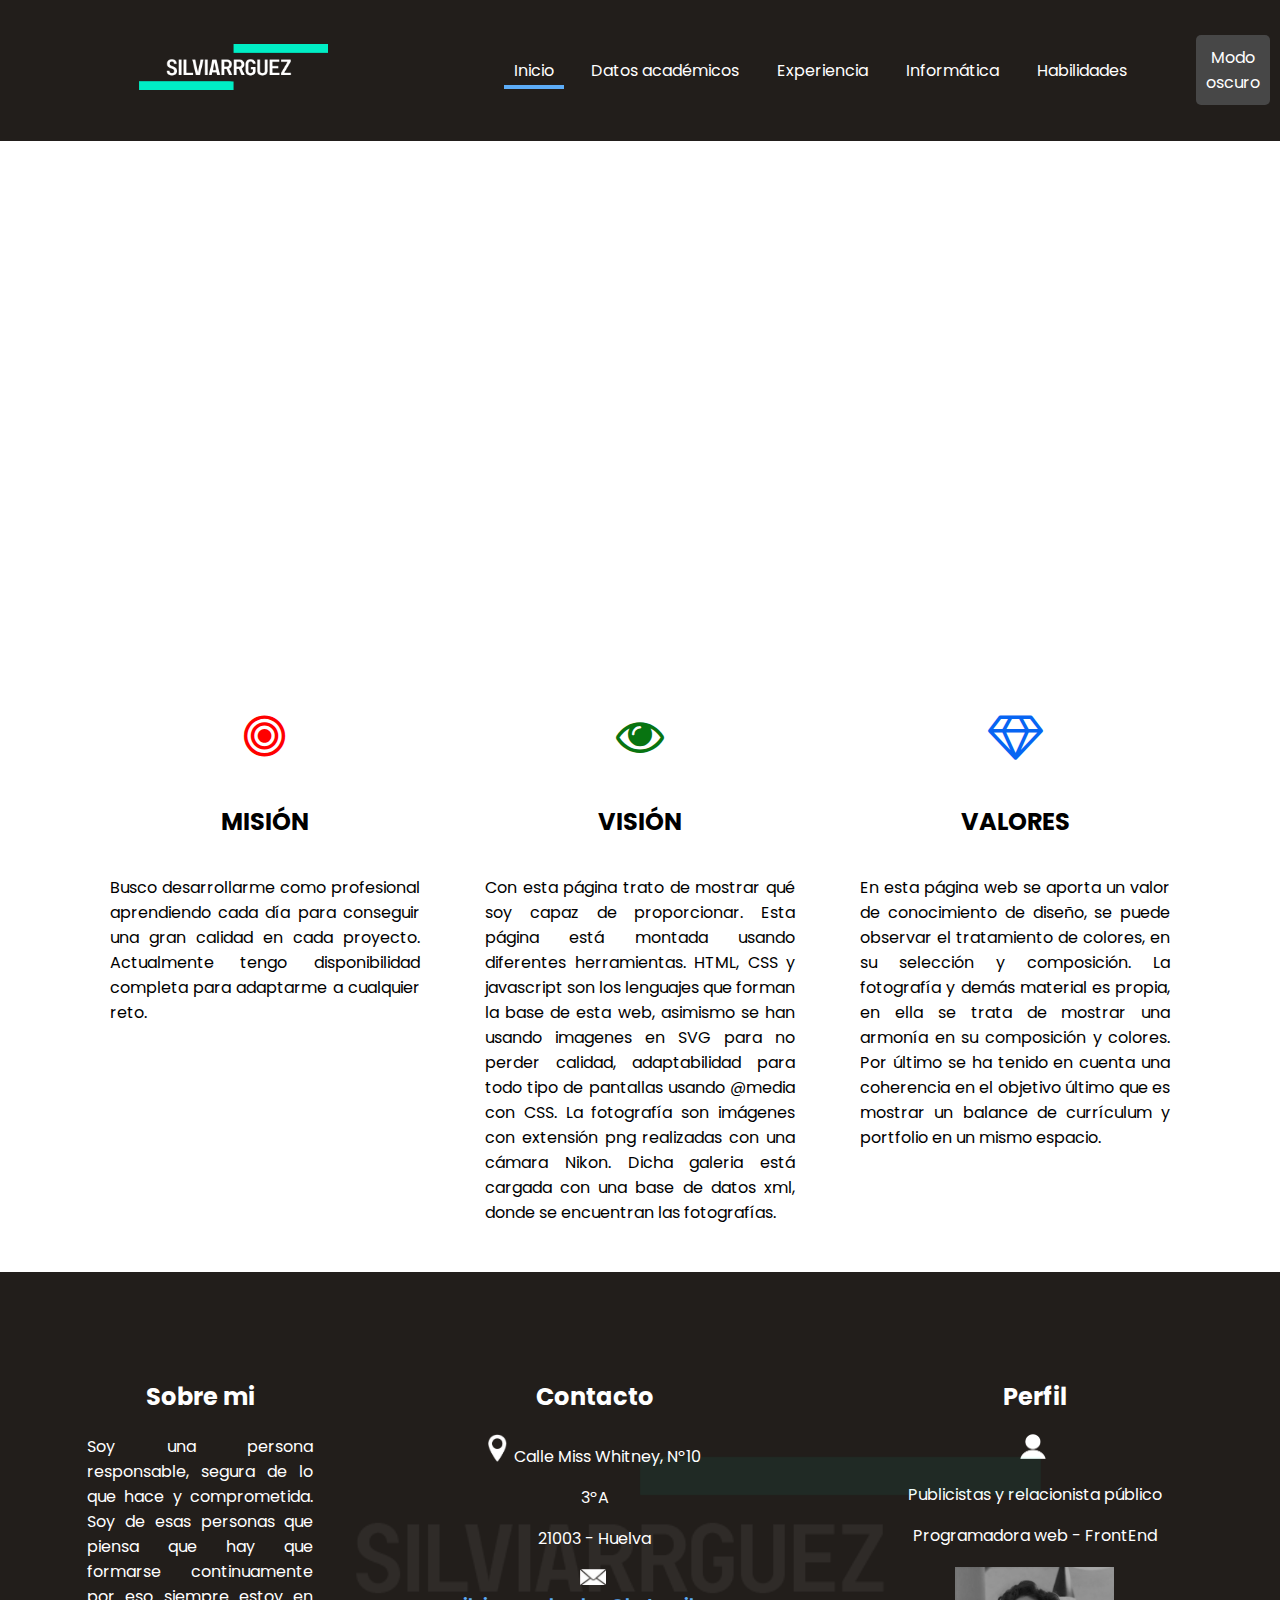
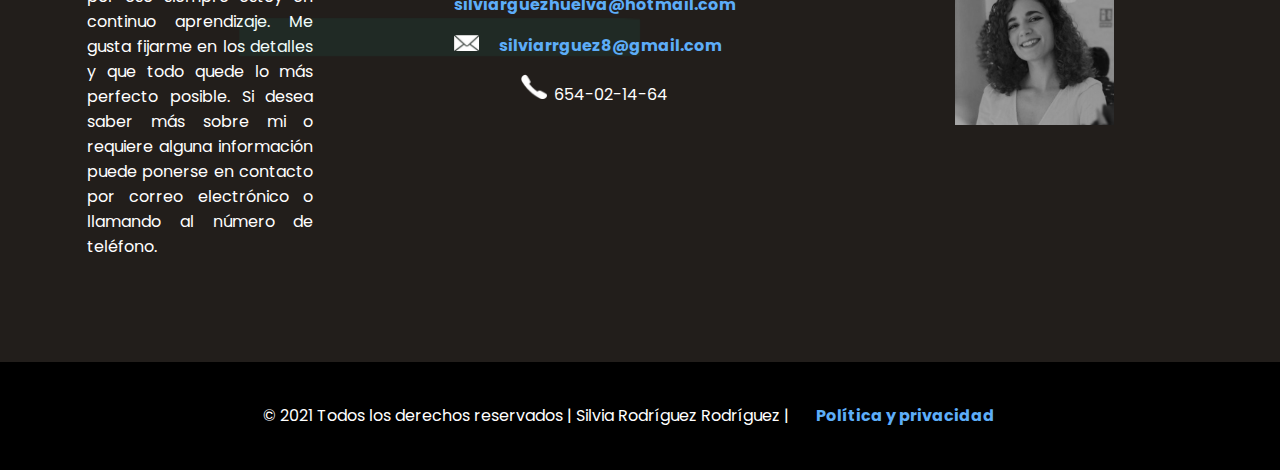
<file: index.html>
<!DOCTYPE html>
<html lang="en">

<head>
  <meta charset="UTF-8">
  <meta http-equiv="X-UA-Compatible" content="IE=edge">
  <meta name="viewport" content="width=device-width, initial-scale=1.0">
  <link rel="stylesheet" href="https://cdnjs.cloudflare.com/ajax/libs/font-awesome/4.7.0/css/font-awesome.min.css">

  <link rel="stylesheet" href="estilo/styles.css">
  <script src="javascript/javascript.js"></script>
  

  <link rel="preconnect" href="https://fonts.gstatic.com">
   <!-- <link href="https://fonts.googleapis.com/css2?family=Roboto:wght@100&display=swap" rel="stylesheet"> -->
  <link href="https://fonts.googleapis.com/css2?family=Poppins&display=swap" rel="stylesheet">

  <title>CV Silvia R. - Inicio</title>

</head>

<body>
  <header>
    <a href="index.html"><img class="mPersonal" src="logo/marcaB-personal.png"></a>

    <menu>
      <a href="index.html" class="active">Inicio</a>
      <a href="academicos.html">Datos académicos</a>
      <a href="experiencia.html">Experiencia</a>
      <a href="informatica.html">Informática</a>
      <a href="habilidades.html">Habilidades</a>
    </menu>

    <div>
      <button class="btn" onclick="modos()">Modo oscuro</button>
    </div>
  </header>

  <!-- texto de mision, vision y valores -->
  <div class="inicio"></div>

  <div class="centrado">
    <div class="parraf animado">
      <div class="fa fa-bullseye" style="font-size:48px;color:red; text-align: center;"></div><br>
      <h2>MISIÓN</h2>
      <p>Busco desarrollarme como profesional aprendiendo cada día para conseguir una gran calidad en cada proyecto.
        Actualmente tengo disponibilidad completa para adaptarme a cualquier reto.
      </p>

    </div>

    <div class="parraf animado">
      <div class="fa fa-eye" style="font-size:48px; color:rgb(8, 116, 17); text-align: center;"></div><br>
      <h2>VISIÓN</h2>
      <p>Con esta página trato de mostrar qué soy capaz de proporcionar. Esta página está montada usando diferentes
        herramientas. HTML, CSS y javascript son los lenguajes que forman la base de esta web, asimismo se han usando
        imagenes en SVG para no perder calidad, adaptabilidad para todo tipo de pantallas usando @media con CSS.
        La fotografía son imágenes con extensión png realizadas con una cámara Nikon. Dicha galeria está cargada
        con una base de datos xml, donde se encuentran las fotografías.
      </p>

    </div>

    <div class="parraf animado">
      <div class="fa fa-diamond" style="font-size:48px;color:rgb(7, 101, 243); text-align: center;"></div><br>
      <h2>VALORES</h2>
      <p>En esta página web se aporta un valor de conocimiento de diseño, se puede observar el tratamiento de colores,
        en su selección y composición. La fotografía y demás material es propia, en ella se trata de mostrar una armonía
        en su composición y colores. Por último se ha tenido en cuenta una coherencia en el objetivo último que es 
        mostrar un balance de currículum y portfolio en un mismo espacio.
      </p>

    </div>

  </div>

 <!-- footer completo -->
 <footer>
  <div class="container-body">
    <img id="logopie" src="logo/marcaB-personal.png" alt="logo empresa Silvia Rodríguez Rodríguez">
    <div class="colum1">
      <h2>Sobre mi</h2>
      <p>Soy una persona responsable, segura de lo que hace y comprometida. Soy de esas personas que piensa
        que hay que formarse continuamente por eso siempre estoy en continuo aprendizaje. Me gusta fijarme
        en los detalles y que todo quede lo más perfecto posible.
        Si desea saber más sobre mi o requiere alguna información puede ponerse en contacto por correo electrónico
        o llamando al número de teléfono.
      </p>
    </div>

    <div class="colum2">
      <h2>Contacto</h2>
      <div class="row">


        <p> <img src="iconos/icono-sitio.png" style="width: 6%; margin-right: 1%;" alt="ubicacion"> Calle Miss
          Whitney, Nº10</p>
        <p>3ºA</p>
        <p> 21003 - Huelva</p>

        <p> <img src="iconos/icono-correo.png" style="width: 8%; margin-right: 1%;" alt="correo"><b>
            <a style="color:#5DADF8;" href="mailto:silviarguezhuelva@hotmail.com"> silviarguezhuelva@hotmail.com</a></b></p>


        <p><img src="iconos/icono-correo.png" style="width: 8%; margin-right: 1%;" alt="correo"> <b>
          <a style="color:#5DADF8;" href="mailto:silviarrguez8@gmail.com"> silviarrguez8@gmail.com</a></b></p>


        <p><img src="iconos/icono-telefono.png" style="width: 8%; margin-right: 1%;" alt="telefono"> 654-02-14-64</p>
      </div>
    </div>

    <div class="colum3">
      <h2>Perfil</h2>
      <div class="row">
        <img src="iconos/perfil.png" style="width: 8%; margin-right: 1%;" alt="icono perfil">
        <p>Publicistas y relacionista público</p>
        <p>Programadora web - FrontEnd</p>
        <img src="contacto/editc.jpg" style="width:50%; margin: 1%;" alt="foto personal">
      </div>
    </div>
  </div>
</footer>

<div class="container-footer">
  <div class="copyright">
    <p>© 2021 Todos los derechos reservados | Silvia Rodríguez Rodríguez | <b><a style="color:#5DADF8;"
          target="_blank" href="politicapriv.html">Política
          y privacidad</a></b> </p>
  </div>
</div>


    <!-- jquery y javascript -->
  <script src="https://ajax.googleapis.com/ajax/libs/jquery/3.5.1/jquery.min.js"></script>
  <script src="javascript/logo.js"></script>
</body>

</html>
</file>
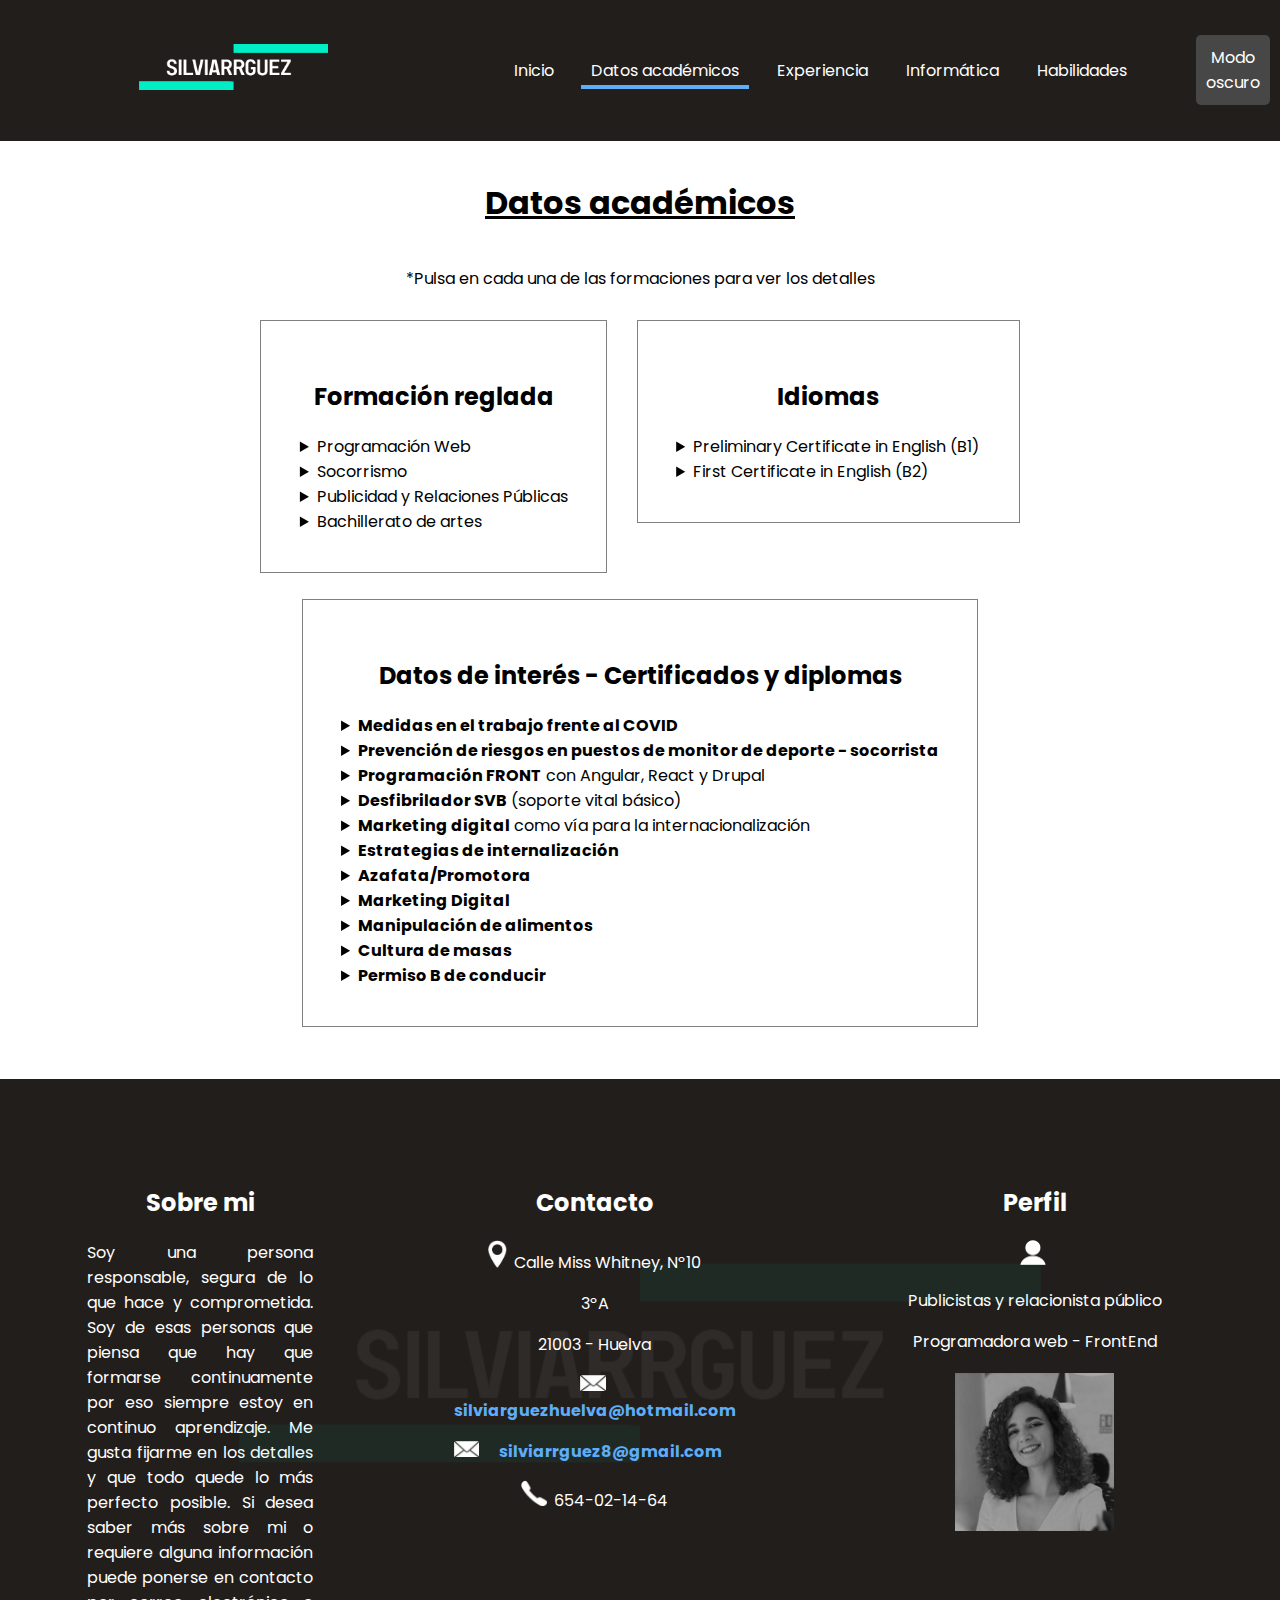
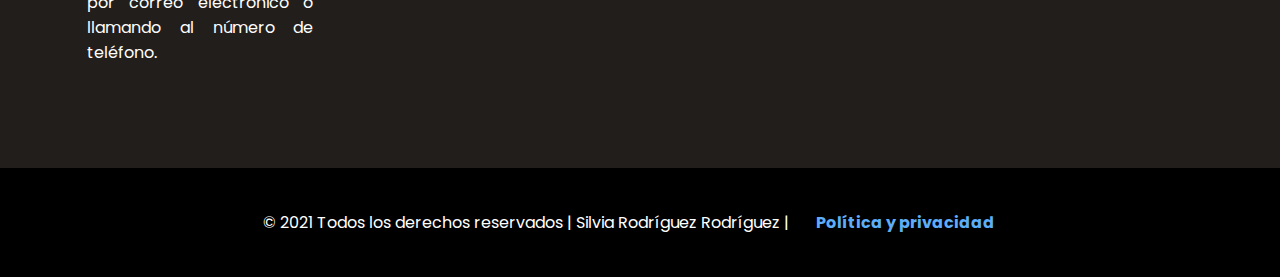
<file: academicos.html>
<!DOCTYPE html>
<html lang="en">

<head>
  <meta charset="UTF-8">
  <meta http-equiv="X-UA-Compatible" content="IE=edge">
  <meta name="viewport" content="width=device-width, initial-scale=1.0">
  <link rel="stylesheet" href="https://cdnjs.cloudflare.com/ajax/libs/font-awesome/4.7.0/css/font-awesome.min.css">

  <link rel="stylesheet" href="estilo/styles.css">

  <link rel="preconnect" href="https://fonts.gstatic.com">
   <!-- <link href="https://fonts.googleapis.com/css2?family=Roboto:wght@100&display=swap" rel="stylesheet"> -->
   <link href="https://fonts.googleapis.com/css2?family=Poppins&display=swap" rel="stylesheet">

  <title>CV Silvia R. - Datos académicos</title>

</head>

<body class="dia">
  <header>
    <a href="index.html"><img class="mPersonal" src="logo/marcaB-personal.png"></a>

    <menu>
      <a href="index.html">Inicio</a>
      <a href="academicos.html" class="active">Datos académicos</a>
      <a href="experiencia.html">Experiencia</a>
      <a href="informatica.html">Informática</a>
      <a href="habilidades.html">Habilidades</a>
    </menu>

    <div>
      <button class="btn" onclick="modos()">Modo oscuro</button>
    </div>
  </header>

  <div class="container-center">

    <u><h1>Datos académicos</h1></u>
    <p>*Pulsa en cada una de las formaciones para ver los detalles</p>
    <div class="parrafAncho">
      <h2>Formación reglada</h2>
      <details close="">
        <summary>Programación Web</summary><br>

        <b>Centro: </b>MasterD</br>
        <!-- <img src="iconos/masterd.jpg" style="float:right; height:20%; margin-left:5%;"> -->
        <b>Fecha de inicio: </b>27/09/2019</br>
        <b>Fecha de fin: </b>15/04/2021</br>
        <b>Duración: </b>975 horas</br></br>
      </details>

      <details close="">
        <summary>Socorrismo</summary><br>
        <b>Centro: </b>Real Federación Española de Salvamento y Socorrismo</br>
        <b>Fecha de inicio: </b>01/02/2020</br>
        <b>Fecha de fin: </b>05/03/2020</br>
        <b>Duración: </b>135 horas</br></br>
      </details>

      <details close="">
        <summary>Publicidad y Relaciones Públicas</summary><br>
        <b>Centro: </b>Universidad de Sevilla</br>
        <b>Fecha de inicio: </b> 09/2014</br>
        <b>Fecha de fin: </b> 07/2019</br>
        <b>Duración: </b>4 años y 10 meses</br>
        <b>TFG: </b><i>Reverse product placement:</i> de la obra literaria a la realidad del mercado. Un estudio de casos.</br></br>
      </details>

      <details close="">
        <summary>Bachillerato de artes</summary><br>
        <b>Centro: </b>Escuela de Artes y Oficios León Ortega, Huelva</br>
        <b>Fecha de inicio: </b>09/2011</br>
        <b>Fecha de fin: </b>07/2019</br>
        <b>Duración: </b>1 año y 9 meses</br></br>
      </details>
    </div>

    <div class="parrafAncho">
      <h2>Idiomas</h2>
      <details close="">
        <summary>Preliminary Certificate in English (B1)</summary><br>
        <img src="iconos/B1.png" style="float:right; height:43%; margin-left:5%;">
        <b>Centro: </b>Giralda Center - Sevilla</br>
        <b>Tipo de examen: </b> Cambridge Assesment English</br>
        <b>Fecha de obtención: </b>26/06/2018</br></br>
      </details>

      <details close="">
        <summary>First Certificate in English (B2)</summary><br>
        <img src="iconos/B2.png" style="float:right; height:40%; margin-left:5%;">
        <b>Centro: </b>Kedaro - Huelva</br>
        <b>Tipo de examen: </b>Cambridge Assesment English </br>
        <b>Fecha de obtención: </b>18/08/2020</br></br>
      </details>
    </div>

    <div class="parrafAncho">
      <h2>Datos de interés - Certificados y diplomas</h2>

      <details close="">
        <summary><b>Medidas en el trabajo frente al COVID </b></summary><br>
        <b>Centro: </b> Quirón Prevención</br>
        <b>Fecha: </b> 26/08/2021</br>
        <b>Duración: </b> 2horas</br></br>
      </details>

      <details close="">
        <summary><b>Prevención de riesgos en puestos de monitor de deporte - socorrista </b> </summary><br>
        <b>Centro: </b> Quirón Prevención</br>
        <b>Fecha: </b> 26/08/2021</br>
        <b>Duración: </b> 2 horas</br></br>
      </details>

      <details close="">
        <summary><b>Programación FRONT</b> con Angular, React y Drupal </summary><br>
        <b>Centro: </b> Cenec Málaga - Beca formativa de CMV Consultores</br>
        <b>Fecha de inicio: </b> 10/05/2021</br>
        <b>Fecha de fin: </b>05/07/2021</br>
        <b>Duración: </b> 224 horas</br></br>
      </details>

      <details close="">
        <summary><b>Desfibrilador SVB</b> (soporte vital básico) </summary><br>
        <b>Centro: </b>Real Federación Española de Salvamento y Socorrismo</br>
        <b>Fecha de obtención: </b>13/03/2020</br>
        <b>Duración: </b>2 semanas</br></br>
      </details>

      <details close="">
        <summary><b>Marketing digital</b> como vía para la internacionalización </summary><br>
        <b>Centro: </b>Universidad de Huelva</br>
        <b>Fecha de inicio: </b>03/12/2019</br>
        <b>Fecha de fin: </b>04/12/2019</br>
        <b>Duración: </b>2 días</br></br>
      </details>

      <details close="">
        <summary><b>Estrategias de internalización</b></summary><br>
        <b>Centro: </b>Universidad de Huelva</br>
        <b>Fecha de inicio: 10/12/2019</b></br>
        <b>Fecha de fin: </b>12/12/2019</br>
        <b>Duración: </b>2 días</br></br>

      </details>

      <details close="">
        <summary><b>Azafata/Promotora</b></summary><br>
        <b>Centro: </b>Servicio de Prevención Mancomunado de GrupoCTC</br>
        <b>Fecha de obtención: </b>11/12/2019 </br>
        <b>Duración: </b>1h 30min</br></br>
      </details>

      <details close="">
        <summary><b>Marketing Digital</b></summary><br>
        <b>Centro: </b>Google Actívate</br>
        <b>Fecha de obtención: </b>03/2018</br>
        <b>Duración: </b>40h</br></br>
      </details>
      <details close="">
        <summary><b>Manipulación de alimentos</b></summary><br>
        <b>Centro: </b>Ministerio de Educación</br>
        <b>Fecha de obtención: </b>21/06/2018</br>
        <b>Duración: </b>6h</br></br>
      </details>
      <details close="">
        <summary><b>Cultura de masas</b> </summary><br>
        <b>Centro: </b>Universidad de Sevilla</br>
        <b>Fecha de obtención: </b>24 y 25 octubre 2017</br>
        <b>Duración: </b>10h</br></br>
      </details>
      <details close="">
        <summary><b>Permiso B de conducir </b></summary><br>
        <b>Centro: </b>Reino de España</br>
        <b>Fecha de obtención: </b>12/03/2014</br>
      </details>
    </div>
  </div>
  <!-- footer completo -->
  <!-- footer completo -->
  <footer>
    <div class="container-body">
      <img id="logopie" src=" logo/marcaB-personal.png" alt="logo empresa Silvia Rodríguez Rodríguez">
      <div class="colum1">
        <h2>Sobre mi</h2>
        <p>Soy una persona responsable, segura de lo que hace y comprometida. Soy de esas personas que piensa
          que hay que formarse continuamente por eso siempre estoy en continuo aprendizaje. Me gusta fijarme
          en los detalles y que todo quede lo más perfecto posible.
          Si desea saber más sobre mi o requiere alguna información puede ponerse en contacto por correo electrónico
          o llamando al número de teléfono.
        </p>
      </div>

      <div class="colum2">
        <h2>Contacto</h2>
        <div class="row">


          <p> <img src="iconos/icono-sitio.png" style="width: 6%; margin-right: 1%;" alt="ubicacion"> Calle Miss
            Whitney, Nº10</p>
          <p>3ºA</p>
          <p> 21003 - Huelva</p>

          <p> <img src="iconos/icono-correo.png" style="width: 8%; margin-right: 1%;" alt="correo"><b>
            <a style="color:#5DADF8;" href="mailto:silviarguezhuelva@hotmail.com"> silviarguezhuelva@hotmail.com</a></b></p>


          <p><img src="iconos/icono-correo.png" style="width: 8%; margin-right: 1%;" alt="correo"> <b><a
                style="color:#5DADF8;" href="mailto:silviarrguez8@gmail.com"> silviarrguez8@gmail.com</a></b></p>


          <p><img src="iconos/icono-telefono.png" style="width: 8%; margin-right: 1%;" alt="telefono"> 654-02-14-64</p>
        </div>
      </div>

      <div class="colum3">
        <h2>Perfil</h2>
        <div class="row">
          <img src="iconos/perfil.png" style="width: 8%; margin-right: 1%;" alt="icono perfil">
          <p>Publicistas y relacionista público</p>
          <p>Programadora web - FrontEnd</p>
          <img src="contacto/editc.jpg" style="width:50%; margin: 1%;" alt="foto personal">
        </div>
      </div>
    </div>
  </footer>

  <div class="container-footer">
    <div class="copyright">
      <p>© 2021 Todos los derechos reservados | Silvia Rodríguez Rodríguez | <b><a style="color:#5DADF8;"
            target="_blank" href="politicapriv.html">Política
            y privacidad</a></b> </p>
    </div>
  </div>
  <!-- jquery y javascript -->
  <script src="https://ajax.googleapis.com/ajax/libs/jquery/3.5.1/jquery.min.js"></script>
  <script src="javascript/javascript.js"></script>
  <script src="javascript/logo.js"></script>
</body>

</html>
</file>
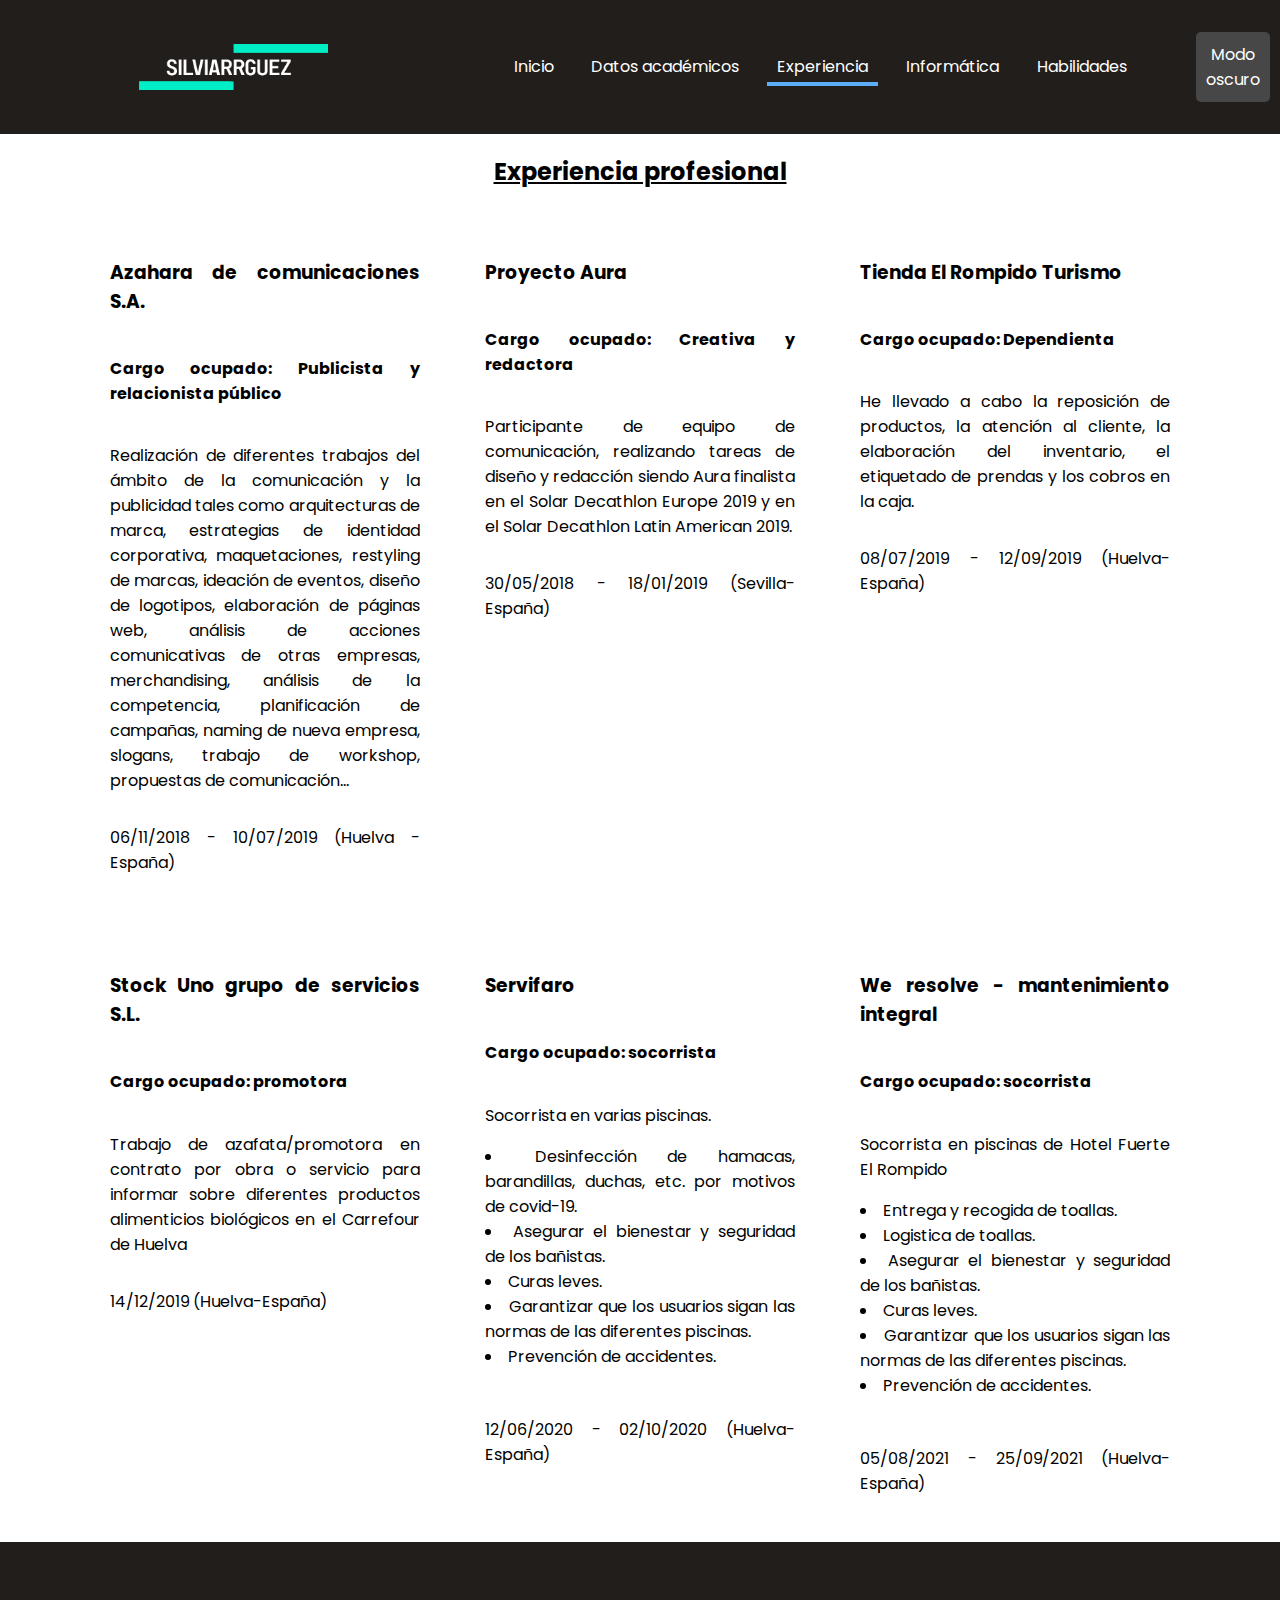
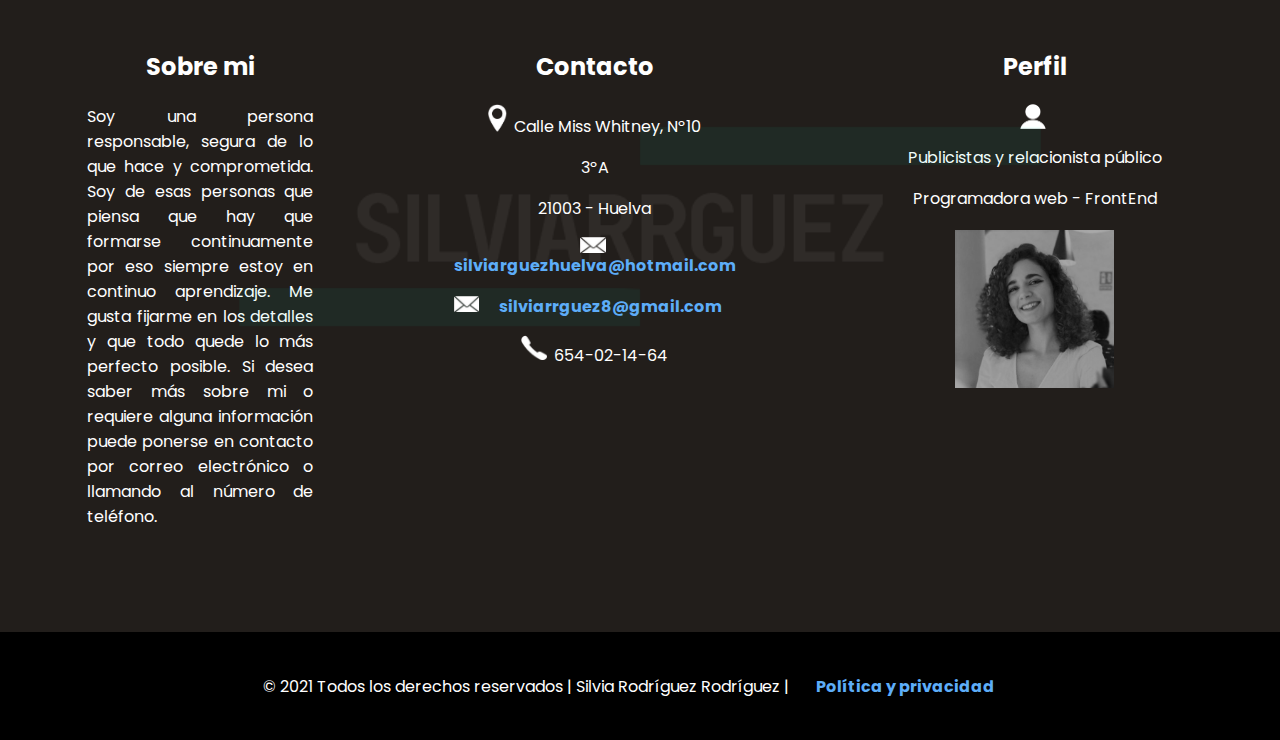
<file: experiencia.html>
<head>
    <meta charset="UTF-8">
    <meta http-equiv="X-UA-Compatible" content="IE=edge">
    <meta name="viewport" content="width=device-width, initial-scale=1.0">
    <link rel="stylesheet" href="https://cdnjs.cloudflare.com/ajax/libs/font-awesome/4.7.0/css/font-awesome.min.css">
  
    <link rel="stylesheet" href="estilo/styles.css">
  
    <link rel="preconnect" href="https://fonts.gstatic.com">
     <!-- <link href="https://fonts.googleapis.com/css2?family=Roboto:wght@100&display=swap" rel="stylesheet"> -->
     <link href="https://fonts.googleapis.com/css2?family=Poppins&display=swap" rel="stylesheet">
  
    <title>CV Silvia R. - Experiencia Profesional</title>
  
  </head>
  
  <body class="dia">
    <header>
      <a href="index.html"><img class="mPersonal" src="logo/marcaB-personal.png"></a>
  
      <menu>
        <a href="index.html">Inicio</a>
        <a href="academicos.html">Datos académicos</a>
        <a href="experiencia.html" class="active">Experiencia</a>
        <a href="informatica.html">Informática</a>
        <a href="habilidades.html">Habilidades</a>
      </menu>
  
      <div>
        <button class="btn" onclick="modos()">Modo oscuro</button>
      </div>
    </header>

    <u><h2>Experiencia profesional</h2></u>

    <div class="centrado">
    <div class="parraf animado">
      <h3>Azahara de comunicaciones S.A.</h3>
      <h4>Cargo ocupado: Publicista y relacionista público</h4>
      <p>Realización de diferentes trabajos del ámbito de la comunicación y la publicidad tales como arquitecturas
       de marca, estrategias de identidad corporativa, maquetaciones, restyling de marcas, ideación de eventos,
        diseño de logotipos, elaboración de páginas web, análisis de acciones comunicativas de otras empresas, 
        merchandising, análisis de la competencia, planificación de campañas, naming de nueva empresa, slogans, 
        trabajo de workshop, propuestas de comunicación…</p>
        <p>06/11/2018 - 10/07/2019 (Huelva - España)</p>
    </div>

    <div class="parraf animado">
      <h3>Proyecto Aura</h3>
      <h4>Cargo ocupado: Creativa y redactora</h4>
      <p>Participante de equipo de comunicación, realizando tareas de diseño y redacción siendo Aura finalista en el
         Solar Decathlon Europe 2019 y en el Solar Decathlon Latin American 2019.</p>
        <p>30/05/2018 - 18/01/2019 (Sevilla-España)</p>
    </div>

    <div class="parraf animado">
      <h3>Tienda El Rompido Turismo</h3>
      <h4>Cargo ocupado: Dependienta</h4>
      <p>He llevado a cabo la reposición de productos, la atención al cliente, la elaboración del inventario, 
        el etiquetado de prendas y los cobros en la caja.</p>
        <p>08/07/2019 - 12/09/2019 (Huelva-España)</p>
    </div>

    <div class="parraf animado">
      <h3>Stock Uno grupo de servicios S.L.</h3>
      <h4>Cargo ocupado: promotora</h4>
      <p>Trabajo de azafata/promotora en contrato por obra o servicio para informar sobre diferentes productos 
        alimenticios biológicos en el Carrefour de Huelva</p>
        <p>14/12/2019  (Huelva-España)</p>
    </div>

    <div class="parraf animado">
      <h3>Servifaro</h3>
      <h4>Cargo ocupado: socorrista</h4>
      <p>Socorrista en varias piscinas.
          <li>Desinfección de hamacas, barandillas, duchas, etc. por motivos de covid-19.</li>
          <li>Asegurar el bienestar y seguridad de los bañistas.</li>
          <li>Curas leves.</li>
          <li>Garantizar que los usuarios sigan las normas de las diferentes piscinas.</li>
          <li>Prevención de accidentes.</li></p>
        <p>12/06/2020 -  02/10/2020 (Huelva-España)</p>
    </div>

    <div class="parraf animado">
      <h3>We resolve - mantenimiento integral</h3>
      <h4>Cargo ocupado: socorrista</h4>
      <p>Socorrista en piscinas de Hotel Fuerte El Rompido
          <li>Entrega y recogida de toallas.</li>
          <li>Logistica de toallas.</li>
          <li>Asegurar el bienestar y seguridad de los bañistas.</li>
          <li>Curas leves.</li>
          <li>Garantizar que los usuarios sigan las normas de las diferentes piscinas.</li>
          <li>Prevención de accidentes.</li></p>
        <p>05/08/2021 -  25/09/2021 (Huelva-España)</p>
    </div>
</div>

<!-- footer completo -->
<!-- footer completo -->
<footer>
  <div class="container-body">
    <img id="logopie" src=" logo/marcaB-personal.png" alt="logo empresa Silvia Rodríguez Rodríguez">
    <div class="colum1">
      <h2>Sobre mi</h2>
      <p>Soy una persona responsable, segura de lo que hace y comprometida. Soy de esas personas que piensa
        que hay que formarse continuamente por eso siempre estoy en continuo aprendizaje. Me gusta fijarme
        en los detalles y que todo quede lo más perfecto posible.
        Si desea saber más sobre mi o requiere alguna información puede ponerse en contacto por correo electrónico
        o llamando al número de teléfono.
      </p>
    </div>

    <div class="colum2">
      <h2>Contacto</h2>
      <div class="row">


        <p> <img src="iconos/icono-sitio.png" style="width: 6%; margin-right: 1%;" alt="ubicacion"> Calle Miss
          Whitney, Nº10</p>
        <p>3ºA</p>
        <p> 21003 - Huelva</p>

        <p> <img src="iconos/icono-correo.png" style="width: 8%; margin-right: 1%;" alt="correo"><b>
          <a style="color:#5DADF8;" href="mailto:silviarguezhuelva@hotmail.com"> silviarguezhuelva@hotmail.com</a></b></p>


        <p><img src="iconos/icono-correo.png" style="width: 8%; margin-right: 1%;" alt="correo"> <b><a
              style="color:#5DADF8;" href="mailto:silviarrguez8@gmail.com"> silviarrguez8@gmail.com</a></b></p>


        <p><img src="iconos/icono-telefono.png" style="width: 8%; margin-right: 1%;" alt="telefono"> 654-02-14-64</p>
      </div>
    </div>

    <div class="colum3">
      <h2>Perfil</h2>
      <div class="row">
        <img src="iconos/perfil.png" style="width: 8%; margin-right: 1%;" alt="icono perfil">
        <p>Publicistas y relacionista público</p>
        <p>Programadora web - FrontEnd</p>
        <img src="contacto/editc.jpg" style="width:50%; margin: 1%;" alt="foto personal">
      </div>
    </div>
  </div>
</footer>

<div class="container-footer">
  <div class="copyright">
    <p>© 2021 Todos los derechos reservados | Silvia Rodríguez Rodríguez | <b><a style="color:#5DADF8;"
          target="_blank" href="politicapriv.html">Política
          y privacidad</a></b> </p>
  </div>
</div>
        <!-- jquery y javascript -->
  <script src="https://ajax.googleapis.com/ajax/libs/jquery/3.5.1/jquery.min.js"></script>
  <script src="javascript/javascript.js"></script>
  <script src="javascript/logo.js"></script>
  </body>
</file>
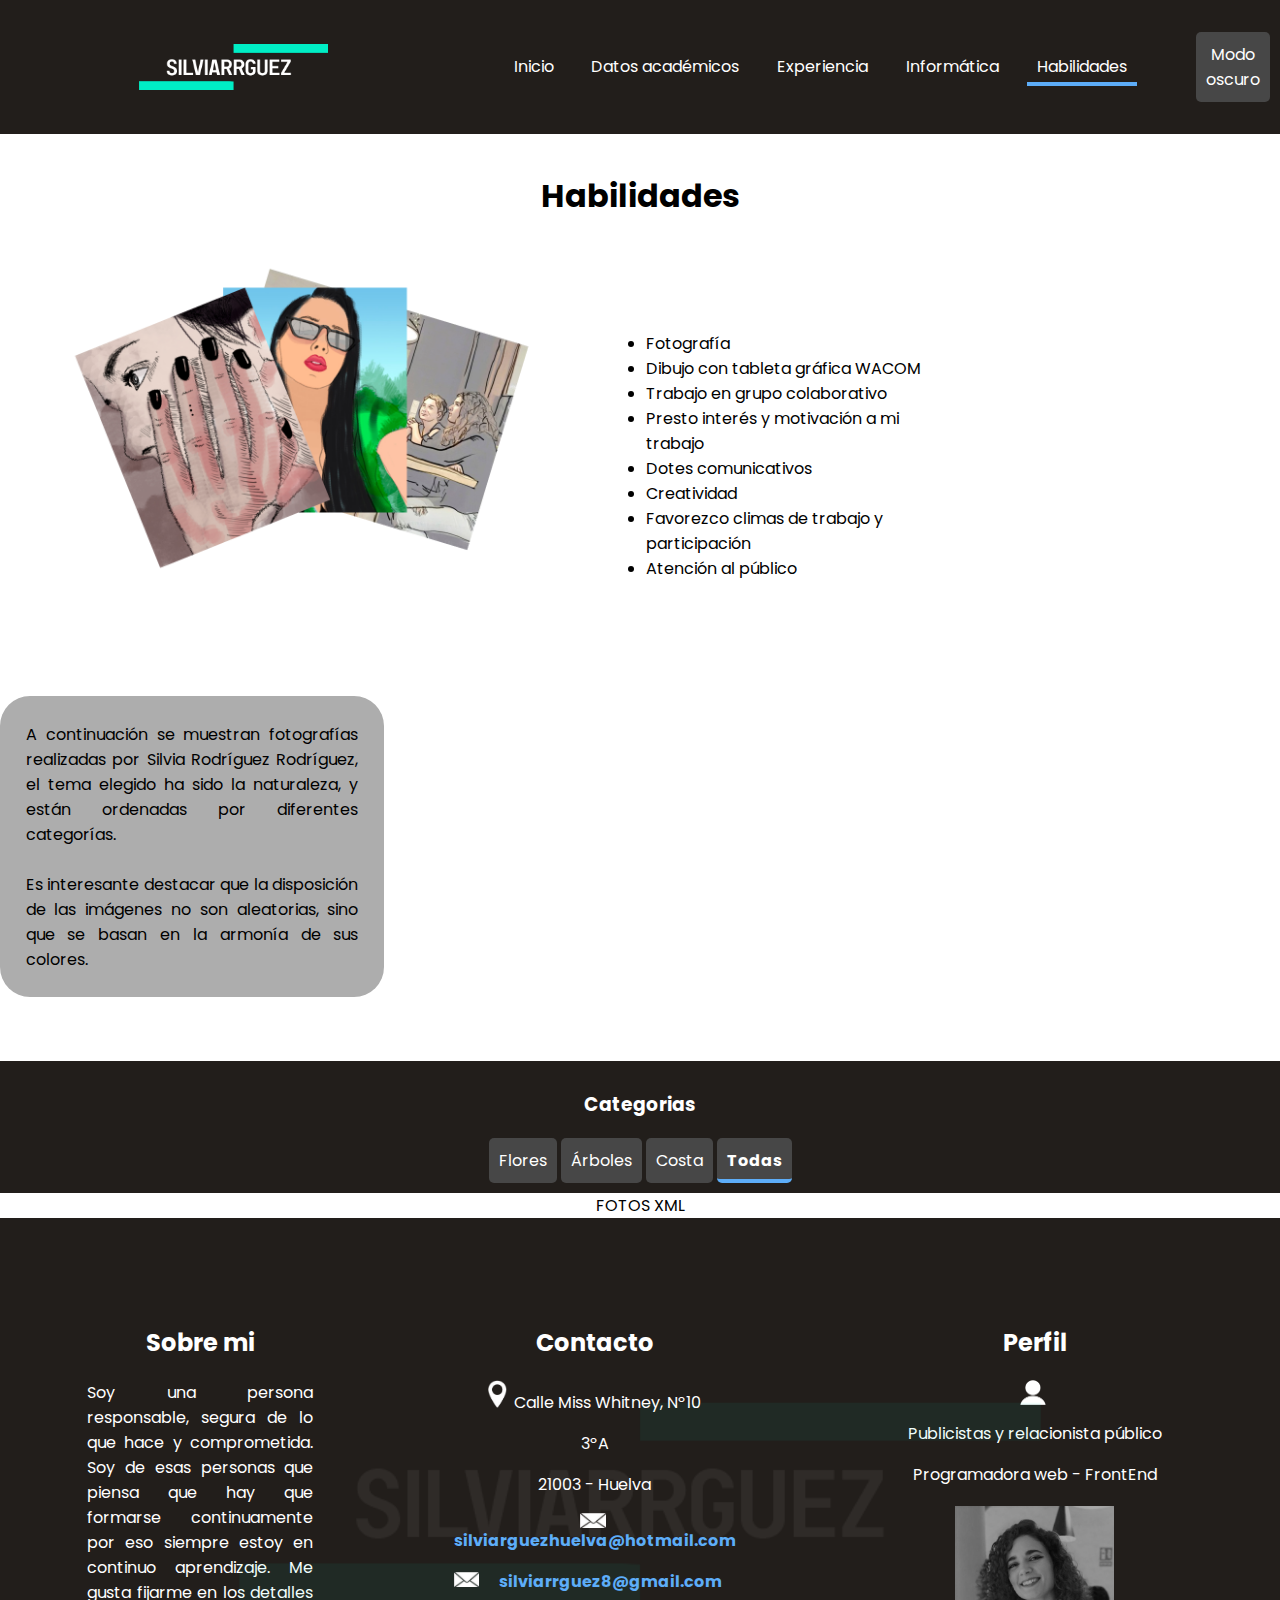
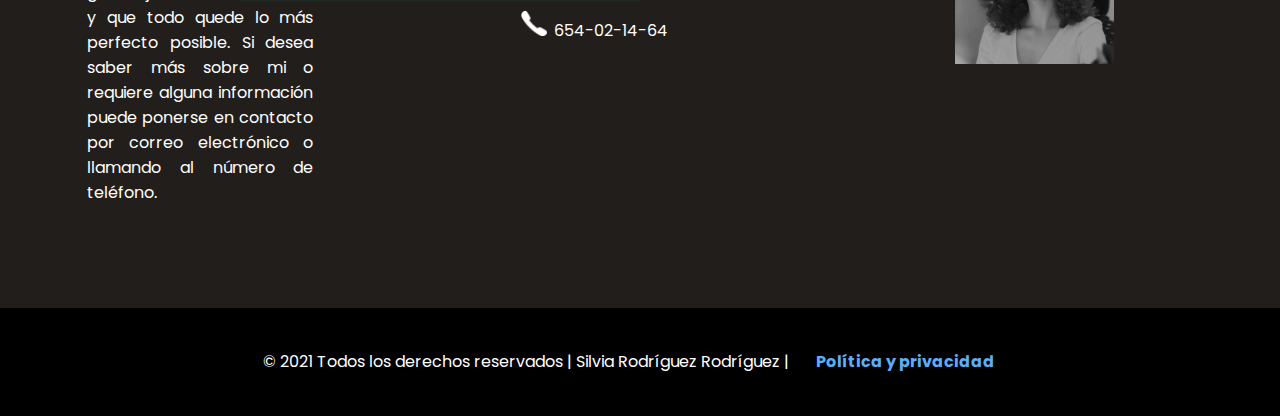
<file: habilidades.html>
<head>
  <meta charset="UTF-8">
  <meta http-equiv="X-UA-Compatible" content="IE=edge">
  <meta name="viewport" content="width=device-width, initial-scale=1.0">
  <link rel="stylesheet" href="https://cdnjs.cloudflare.com/ajax/libs/font-awesome/4.7.0/css/font-awesome.min.css">

  <link rel="stylesheet" href="estilo/styles.css">

  <link rel="preconnect" href="https://fonts.gstatic.com">
   <!-- <link href="https://fonts.googleapis.com/css2?family=Roboto:wght@100&display=swap" rel="stylesheet"> -->
   <link href="https://fonts.googleapis.com/css2?family=Poppins&display=swap" rel="stylesheet">

  <title>CV Silvia R. - Habilidades</title>

</head>

<body class="dia">
  <header>
    <a href="index.html"><img class="mPersonal" src="logo/marcaB-personal.png"></a>

    <menu>
      <a href="index.html">Inicio</a>
      <a href="academicos.html">Datos académicos</a>
      <a href="experiencia.html">Experiencia</a>
      <a href="informatica.html">Informática</a>
      <a href="habilidades.html" class="active">Habilidades</a>
    </menu>

    <div>
      <button class="btn" onclick="modos()">Modo oscuro</button>
    </div>
  </header>

  <h1>Habilidades</h1>
  <div class="parrafoAncho">
    <!-- <img src="iconos/engranaje.png" style="height: 25%; margin-left: 5%;"> -->
    <img src="iconos/mosaico.png" style="height: 35%; margin-left: 5%;">

    <ul>
      <li>Fotografía</li>
      <li>Dibujo con tableta gráfica WACOM</li>
      <li>Trabajo en grupo colaborativo</li>
      <li>Presto interés y motivación a mi trabajo</li>
      <li>Dotes comunicativos</li>
      <li>Creatividad</li>
      <li>Favorezco climas de trabajo y participación</li>
      <li>Atención al público</li>
    </ul>

    <p id="parrafo">
      A continuación se muestran fotografías realizadas por Silvia Rodríguez Rodríguez, el tema elegido
      ha sido la naturaleza, y están ordenadas por diferentes categorías. </br></br>
      Es interesante destacar que la disposición de las imágenes no son aleatorias, sino que se basan en la armonía
      de sus colores.
    </p>
  
  </div>
  <!-- botones para accedes a las diferentes categorias de las imagenes -->
  <div id="navegacion2" onclick="categorias()">
    <h3>Categorias</h3>
    <button class="categoria flores" data-filter="flores">Flores</button>
    <button class="categoria arboles" data-filter="arboles">Árboles</button>
    <button class="categoria costa" data-filter="costa">Costa</button>
    <button class="categoria todos active" data-filter="todos"><b>Todas</b></button>
  </div>

  <!-- parte en la que se cargan las imagenes del xml -->
  <div id="mensaje" onload="leerXML()">FOTOS XML</div>

 <!-- footer completo -->
 <footer>
  <div class="container-body">
    <img id="logopie" src=" logo/marcaB-personal.png" alt="logo empresa Silvia Rodríguez Rodríguez">
    <div class="colum1">
      <h2>Sobre mi</h2>
      <p>Soy una persona responsable, segura de lo que hace y comprometida. Soy de esas personas que piensa
        que hay que formarse continuamente por eso siempre estoy en continuo aprendizaje. Me gusta fijarme
        en los detalles y que todo quede lo más perfecto posible.
        Si desea saber más sobre mi o requiere alguna información puede ponerse en contacto por correo electrónico
        o llamando al número de teléfono.
      </p>
    </div>

    <div class="colum2">
      <h2>Contacto</h2>
      <div class="row">


        <p> <img src="iconos/icono-sitio.png" style="width: 6%; margin-right: 1%;" alt="ubicacion"> Calle Miss
          Whitney, Nº10</p>
        <p>3ºA</p>
        <p> 21003 - Huelva</p>

        <p> <img src="iconos/icono-correo.png" style="width: 8%; margin-right: 1%;" alt="correo"><b>
          <a style="color:#5DADF8;" href="mailto:silviarguezhuelva@hotmail.com"> silviarguezhuelva@hotmail.com</a></b></p>


        <p><img src="iconos/icono-correo.png" style="width: 8%; margin-right: 1%;" alt="correo"> <b><a
              style="color:#5DADF8;" href="mailto:silviarrguez8@gmail.com"> silviarrguez8@gmail.com</a></b></p>


        <p><img src="iconos/icono-telefono.png" style="width: 8%; margin-right: 1%;" alt="telefono"> 654-02-14-64</p>
      </div>
    </div>

    <div class="colum3">
      <h2>Perfil</h2>
      <div class="row">
        <img src="iconos/perfil.png" style="width: 8%; margin-right: 1%;" alt="icono perfil">
        <p>Publicistas y relacionista público</p>
        <p>Programadora web - FrontEnd</p>
        <img src="contacto/editc.jpg" style="width:50%; margin: 1%;" alt="foto personal">
      </div>
    </div>
  </div>
</footer>

<div class="container-footer">
  <div class="copyright">
    <p>© 2021 Todos los derechos reservados | Silvia Rodríguez Rodríguez | <b><a style="color:#5DADF8;"
          target="_blank" href="politicapriv.html">Política
          y privacidad</a></b> </p>
  </div>
</div>
  <!-- jquery y javascript -->
  <script src="https://ajax.googleapis.com/ajax/libs/jquery/3.5.1/jquery.min.js"></script>
  <script src="javascript/javascript.js"></script>
  <script src="javascript/logo.js"></script>
</body>
</file>
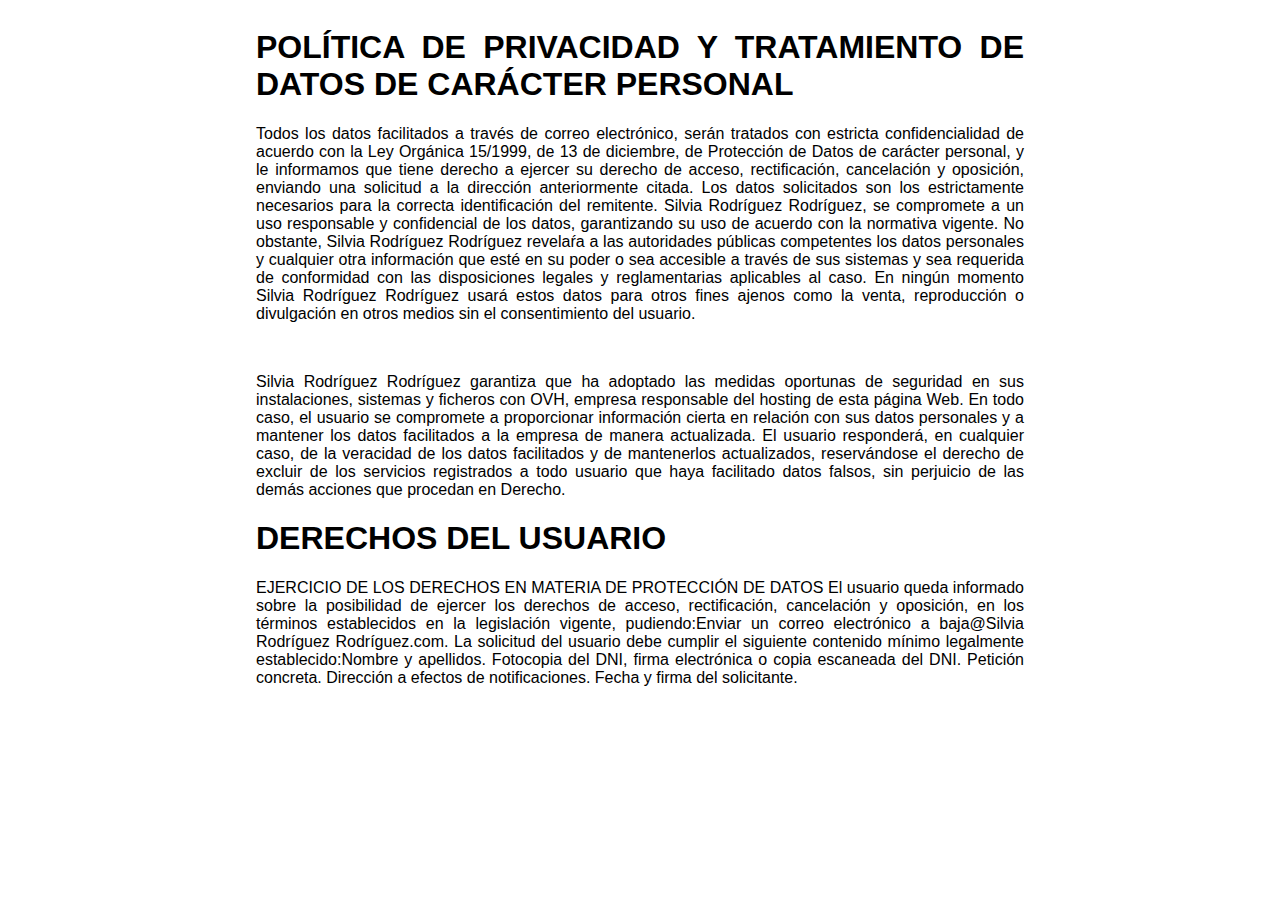
<file: politicapriv.html>
<body style="width: 60%; text-align: justify; display: inline-flex; margin-left: 20%;  font-family: 'Roboto', sans-serif;">
<div class="bienvenida">
    <h1>POLI&#769TICA DE PRIVACIDAD Y TRATAMIENTO DE DATOS DE CARA&#769CTER PERSONAL</h1>
    <p>Todos los datos facilitados a trave&#769s de correo electro&#769nico, sera&#769n tratados con estricta confidencialidad de acuerdo con la Ley Orga&#769nica 15/1999, de 13 de diciembre, de Proteccio&#769n de Datos de cara&#769cter personal, y le informamos que tiene derecho a ejercer su derecho de acceso, rectificacio&#769n, cancelacio&#769n y oposicio&#769n, enviando una solicitud a la direccio&#769n anteriormente citada.

        Los datos solicitados son los estrictamente necesarios para la correcta identificacio&#769n del remitente. Silvia Rodríguez Rodríguez, se compromete a un uso responsable y confidencial de los datos, garantizando su uso de acuerdo con la normativa vigente.
        No obstante, Silvia Rodríguez Rodríguez revelar&#769a a las autoridades pu&#769blicas competentes los datos personales y cualquier otra informacio&#769n que este&#769 en su poder o sea accesible a trave&#769s de sus sistemas y sea requerida de conformidad con las disposiciones legales y reglamentarias aplicables al caso. En ningu&#769n momento Silvia Rodríguez Rodríguez usara&#769 estos datos para otros fines ajenos como la venta, reproduccio&#769n o divulgacio&#769n en otros medios sin el consentimiento del usuario.</p><br>
        <p>Silvia Rodríguez Rodríguez garantiza que ha adoptado las medidas oportunas de seguridad en sus instalaciones, sistemas y ficheros con OVH, empresa responsable del hosting de esta pa&#769gina Web.

        En todo caso, el usuario se compromete a proporcionar informacio&#769n cierta en relacio&#769n con sus datos personales y a mantener los datos facilitados a la empresa de manera actualizada. El usuario respondera&#769, en cualquier caso, de la veracidad de los datos facilitados y de mantenerlos actualizados, reserva&#769ndose el derecho de excluir de los servicios registrados a todo usuario que haya facilitado datos falsos, sin perjuicio de las dema&#769s acciones que procedan en Derecho.</p>
    <h1>DERECHOS DEL USUARIO</h1>
    <p>EJERCICIO DE LOS DERECHOS EN MATERIA DE PROTECCIO&#769N DE DATOS
        
        El usuario queda informado sobre la posibilidad de ejercer los derechos de acceso, rectificacio&#769n, cancelacio&#769n y oposicio&#769n, en los te&#769rminos establecidos en la legislacio&#769n vigente, pudiendo:Enviar un correo electro&#769nico a baja@Silvia Rodríguez Rodríguez.com. La solicitud del usuario debe cumplir el siguiente contenido mi&#769nimo legalmente establecido:Nombre y apellidos. Fotocopia del DNI, firma electro&#769nica o copia escaneada del DNI. Peticio&#769n concreta. Direccio&#769n a efectos de notificaciones. Fecha y firma del solicitante.</p>
    </div>    
</body>
</file>
<file: estilo/styles.css>
@font-face {
  font-family: aAreaKilometer50;
  src: url(aAreaKilometer50.ttf);
}

/* estilos generales */
/* font-family: 'Roboto', sans-serif; */
*{
  font-family: 'Poppins', sans-serif;
  box-sizing:border-box;
}

body, html {
  width: 100%;
  height: 100%;
  margin: 0;
}

.mPersonal{
  width: 60%;
}

h1, .container-center{
  margin: 3% auto;
  text-align:center;
}

/*estilos de menu*/
a {
  margin: 1%;
  padding: 10px;
  text-align:center;
}

a:link, a:visited {
  color: white;
  text-decoration: none;
}

menu a:hover {
  background-color: #4082c4;
  color: #ffffff;
  border-radius: 5px;
}

menu{
  width: 100%;
}

/* navegacion/inicio/categorias */
header{
  background-color: #221E1B;
  padding: 10px;
  display: flex;
  justify-content: space-between;
  align-items: center;
  color: white;
  width: 100%;
}


#navegacion2{
  background-color: #221E1B;
  padding: 10px;
  justify-content: space-between;
  color: white;
  text-align: center;
  width: 100%;
}


/* efecto parallax */
.inicio{
  /* background-image: url("../natural-fotos/gaviota.jpg"); */
  background-image: url("https://c.pxhere.com/photos/36/8d/laptop_pen_tab_computer_hp_notebook-608893.jpg!d");
  width: 100%;
  height: 60%;
  background-attachment: fixed;
  background-position: center;
  background-repeat: no-repeat;
  background-size: cover;
}

@supports(object-fit: cover){
  .inicio #tela{
    height: 100%;
    object-fit: cover;
    object-position: center center;
  }
}

/* misio vision valores */
div.centrado, h2{
  text-align:center;
}

.parraf{  
  width: 25%;
  margin: 2%;
  text-align: justify;
  position: relative;
  top: 0px;
  padding: 5px;
  object-fit: contain;
  display: inline-grid;
}

.parrafAncho{
  margin: 1%;
  text-align: justify;
  position: relative;
  padding: 3%;
  display: inline-grid;
  border: 1px solid grey;

}

summary{
  cursor: pointer;
}

/* botones y modo oscuro */
.bdark{
background-color: black;
color: white;
} 

button{
    border-radius: 5px;
    cursor: pointer;
    font-size: 1em;
    padding: 10px;
    border: none;
    background: rgb(71, 71, 71) ;
    color: white;
}
button:hover{
    background-color: white;
    color: black;
}

.active{
  padding-bottom: 0.5%;
  border-bottom: 4px solid rgb(93, 173, 248);
}


/* estilos de galeria */
#mensaje{
  text-align: center;
}

.default{
  width: 100%;
}
.container{
  width: 30%; 
  display: inline-block;
  position: relative;
  top:0px;
  left: 0px;
  cursor: pointer;
  margin: 1%;  
  
}

.container > div{
  width: 100%;
  height: 100%;
  position:absolute;
  top:0;
  left: 4%;
  z-index:-1;
  padding:10px;
  margin: 4% auto;
  text-align: center;
}
.eachPh{
  width: 100%;
  object-fit: cover;
  display: inline-block;
  box-shadow: 0 0 7px 0 rgba(0,0,0,.6);
}
  .eachPh:hover{
    opacity: 0.07;
    -webkit-transition: opacity 400ms;
    -moz-transition: opacity 400ms;
    -o-transition: opacity 400ms;
    -ms-transition: opacity 400ms;
    transition: opacity 400ms;
  }

  
.container > div > h2{
    width: 100%;
    margin: 0 auto;
    top: 0px;
}

  figcaption{
    width: 100%;
    margin: 0 auto;
    bottom: 0px;
}

.centrarContenido{
  margin: 4% auto;
  text-align: center;
}

#parrafo{
  display: inline-block;
  position: relative;
  width: 30%;
  text-align:justify;
  margin: 5% auto;
  padding: 2%;
  border-radius: 30px;  
  background-color:rgb(173, 173, 173);
}

.parrafoAncho ul{
  margin: 4%;
  width: 25%; 
  display: inline-block;
  position: relative;
}

/* modal de la galeria para ampliar imagenes */
.modal:target{
  display: block;
  position:fixed;
  background: rgba(0,0,0,0.8);
  top:0;
  left: 0;  
  width: 100%;  
  height: 100%;
  z-index:2;
}

.modal {
  display: none;
}

.modal h3{
  color:white;
  font-size: 30px;
  text-align: center;
  margin: 15px 0;
}

.imagen{
  width: 100%;
  height: 70%;
  display: flex;
  justify-content: center;
  align-items: center;
}

.imagen a {
  color: white;
  font-size: 40px;
  text-decoration: none;
  margin: 0 10px;
}

.imagen img{
  width: 70%;
  max-width: 100%;
}

.cerrar{
  display: block;
  background: white;
  width: 4%;
  margin:3%;
  text-align: center;
  text-decoration: none;
  font-size: 25px;
  color: black;
  padding: 5px;
  border-radius: 50%;
  line-height: 25px;
}

/*simbolos lenguajes*/
.simbolos{
  height: 15%; 
  width: 30%;
  display: inline-block;
  position: relative;
  margin: 1%; 
}
.simbolos>img{
  height: 60%;
}

/*imagen iconos de lenguajes - apartado informatica*/

#img-code{
  height: 80%; 
  margin:2%;
}

/* estilos de footer */
  footer{ 
    background-color: #221E1B;
    color: white;
    position: relative;
    bottom: 0;
    width: 100%;
    text-align: center;
    padding: 2%;
  }

  .container-footer{
    color: white;
    position: relative;
    bottom: 0px;
    width: 100%;
    text-align: center;
    padding: 2%;
    background-color: black;
  }

  .container-body{
    display: flex;
  }

  .colum1{
    width: 20%;
    margin: 5%;
    text-align: justify;
  }

  .colum2{
    width: 28%;
    margin: 5%;
    text-align: center;
    z-index:1;
  }

  .colum3{
    width: 28%;
    margin: 5%;
    align-items: center;
  }

  #logopie{
    width:80%; 
    top: 20%;
    left: 0;
    right: 0;
    position: absolute;
    opacity: 0.06;
    display: block;
    margin: 0 auto;
  }

  /* responsive footer y header */
  @media (max-width: 600px) {
    .container-body{
      position: relative;
      display: grid;
    }

    header{
      display: block;
      position: relative;
    }

    menu a{
      margin: 3%;
    }

    .parrafoAncho ul{
      display: grid;
      width: 100%;
      margin: 0 auto;
    }

    #parrafo{
      display: grid;
      width: 90%;
      margin: 4%;
      padding: 9%;
    }

    .parraf{  
      display: grid;
      width: 90%;
      margin: 0 auto;
    }

    .centrarContenido figure{
      display: relative;
      margin: 5%;
      width: 100%;
    }

    #img-code{
      height: 40%; 
      margin:2%;
    }

    .container{
      width: 100%;
    }

    .colum1{
      width: 100%;
      margin: 5%;
    }

    .colum1 p{
      width: 80%;
      margin: 0 auto;
    }

    .colum2{
      width: 100%;
      margin: 5%;
    }
    .colum3{
      width: 100%;
      margin: 5%;
    }
  }

  /*animacion de divs*/
  /* .animado{
    opacity: 0;
    transition: all 0.5s;
  } */
</file>
